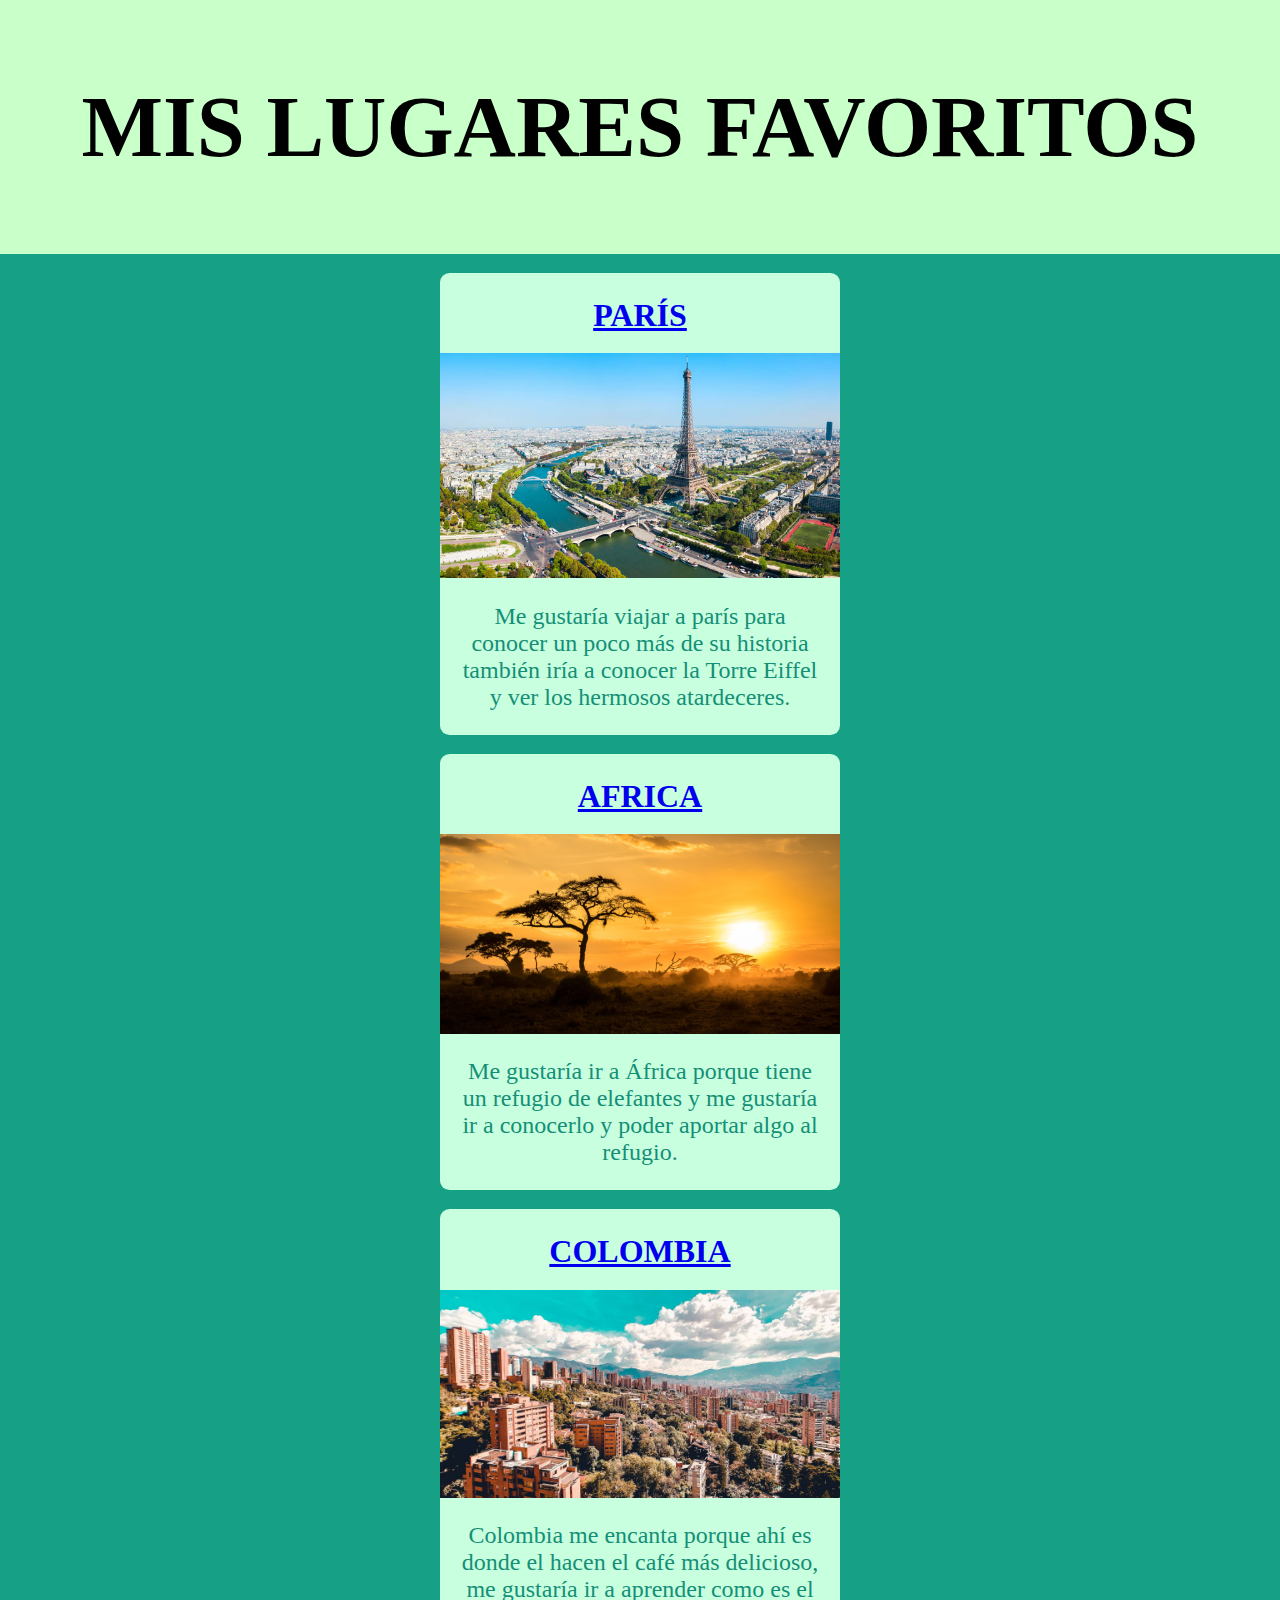
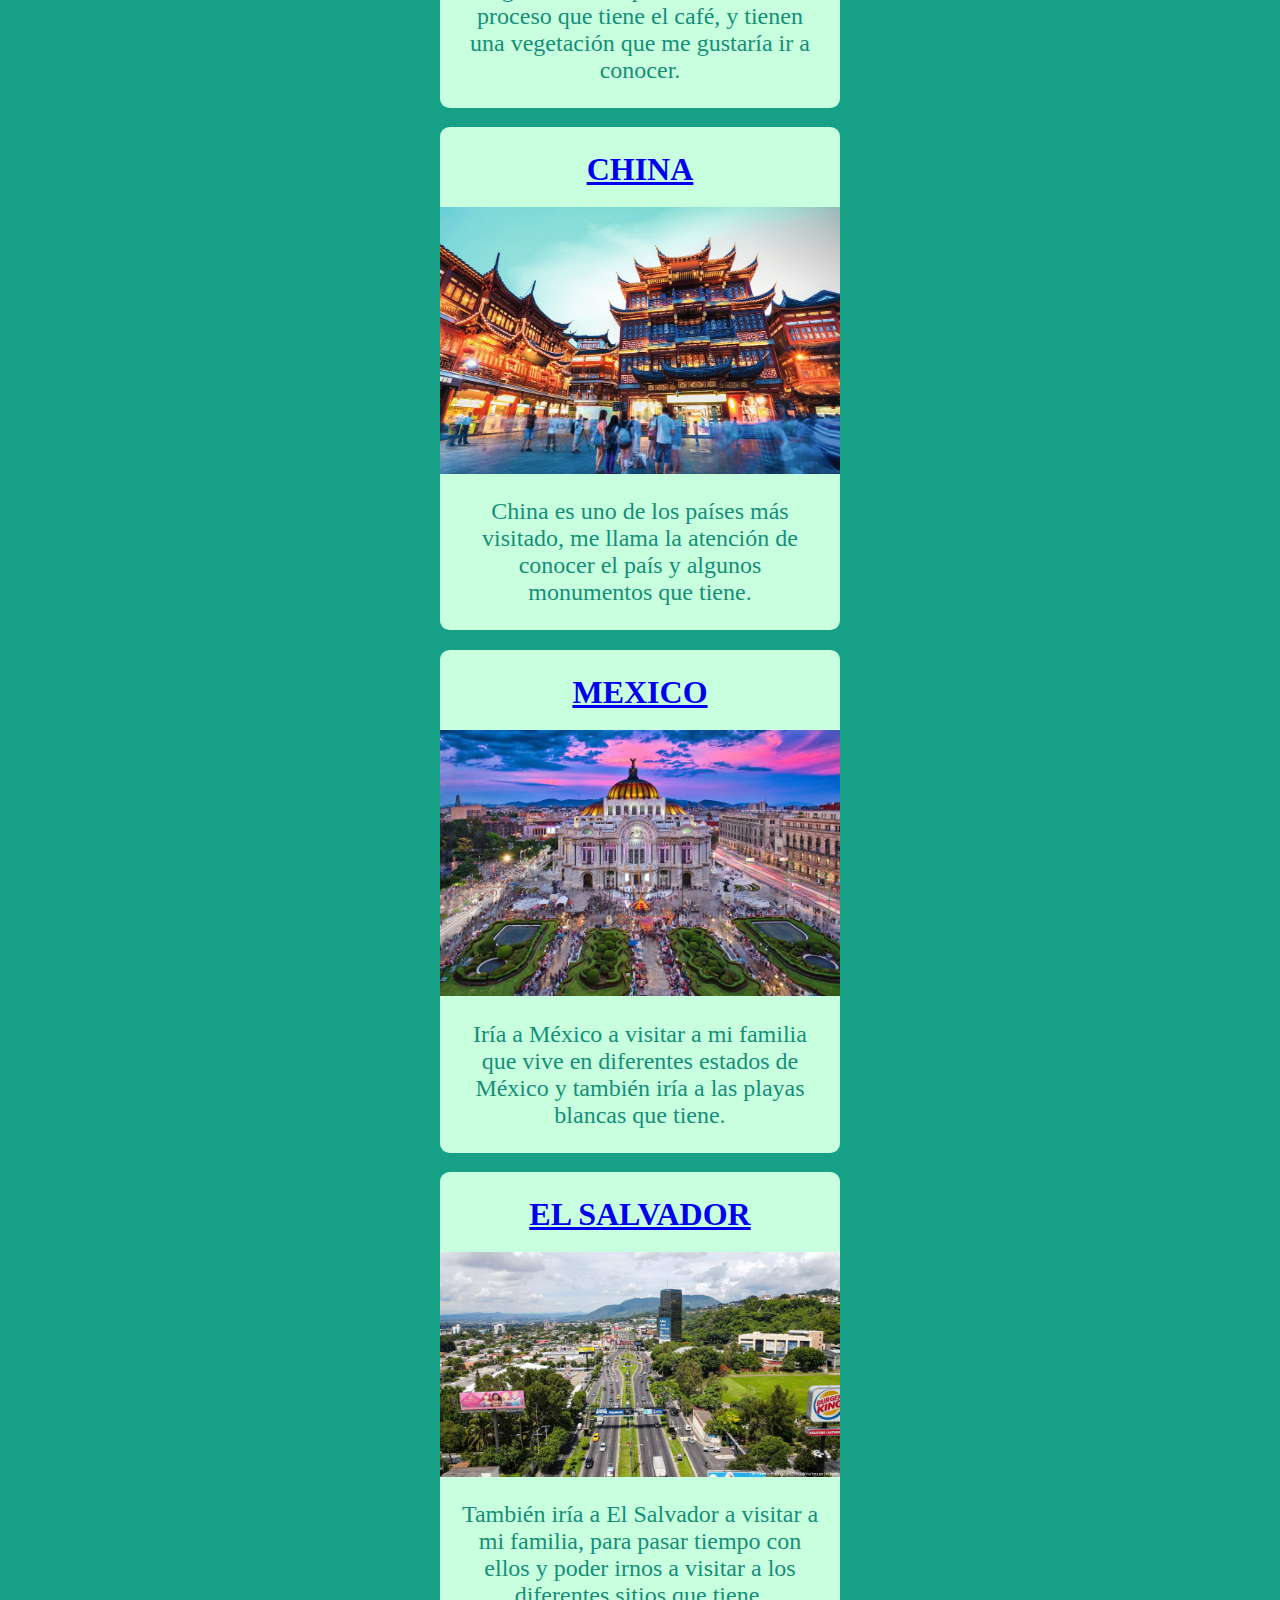
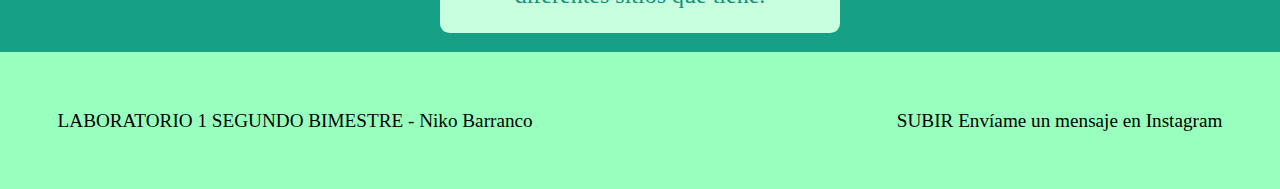
<file: index.html>
<!DOCTYPE html>
<html lang="es">
<head>
    <meta charset="UTF-8">
    <meta name="viewport" content="width=device-width, initial-scale=1.0">
    <title class="tituloblog">Parcial1</title>
    <link rel="icon" href="parcial1/imagenes/viajar.png">
    <link rel="stylesheet" href="formato.css">
</head>
<body>
    <header>
        <h1 id="inicio">MIS LUGARES FAVORITOS</h1>
    </header>
    <section class="contenido">
        <article>
            <h2><a href="paris.html">PARÍS</h2></a>
            <img src="imagenes/paris.jpg" width="400">
            <p>Me gustaría viajar a parís para conocer un poco más de su historia también iría a conocer la Torre Eiffel y ver los hermosos atardeceres.</p>
        </article>
        <article>
            <h2><a href="africa.html">AFRICA</a></h2>
            <img src="imagenes/africa.jpg" width="400">
            <p>Me gustaría ir a África porque tiene un refugio de elefantes y me gustaría ir a conocerlo y poder aportar algo al refugio.</p>
        </article>
        <article>
            <h2><a href="colombia.html">COLOMBIA</h2></a>
            <img src="imagenes/colombia.jpg" width="400">
            <p>Colombia me encanta porque ahí es donde el hacen el café más delicioso, me gustaría ir a aprender como es el proceso que tiene el café, y tienen una vegetación que me gustaría ir a conocer.</p>
        </article>
        <article>
            <h2><a href="china.html">CHINA</h2></a>
            <img src="imagenes/china.jpg" width="400">
            <p>China es uno de los países más visitado, me llama la atención de conocer el país y algunos monumentos que tiene.</p>
        </article>
        <article>
            <h2><a href="mexico.html">MEXICO</h2></a>
            <img src="imagenes/mexico.jpg" width="400">
            <p>Iría a México a visitar a mi familia que vive en diferentes estados de México y también iría a las playas blancas que tiene.</p>
        </article>
        <article>
            <h2><a href="el salvador.html">EL SALVADOR</h2></a>
            <img src="imagenes/el salvador.jpg" width="400">
            <p>También iría a El Salvador a visitar a mi familia, para pasar tiempo con ellos y poder irnos a visitar a los diferentes sitios que tiene.</p>
        </article>
    </section>

     <footer>
        <section>
            <a href="#inicio">SUBIR</a>
            <a href="https://msng.link/o/?niki21_b=ig">Envíame un mensaje en Instagram</a>
        </section>
    <p>LABORATORIO 1 SEGUNDO BIMESTRE - Niko Barranco</p>
    </footer>








</body>
</html>
</file>
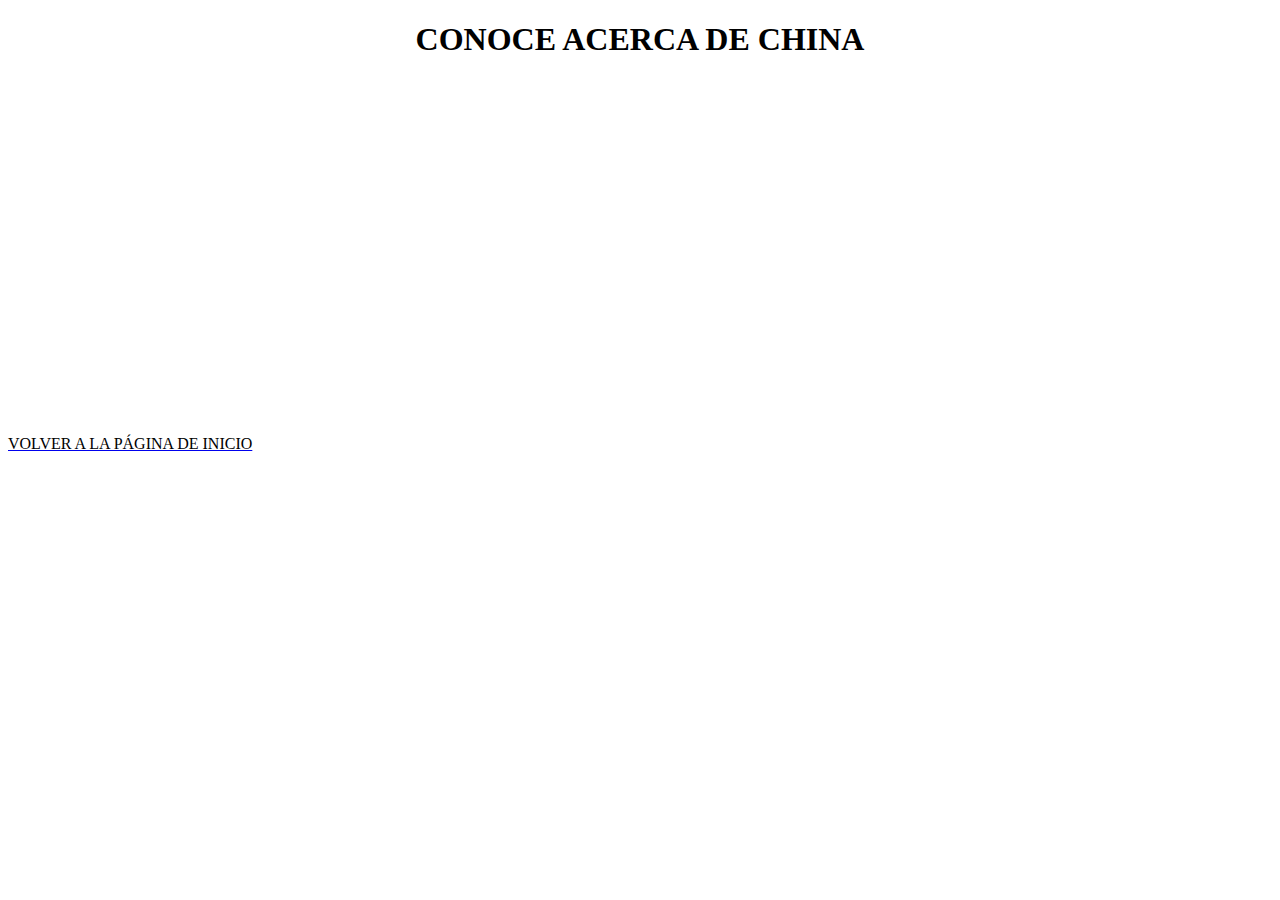
<file: china.html>
<!DOCTYPE html>
<html lang="es">
<head>
    <meta charset="UTF-8">

    <title>PARÍS</title>
</head>
<body background="https://cdn.britannica.com/89/179589-138-3EE27C94/Overview-Great-Wall-of-China.jpg?w=800&h=450&c=crop">
    <h1 align="center"><font color="pumpkin" face="CHICKEN Pie">CONOCE ACERCA DE CHINA</h1></font>
    <div style="text-align: center;">
        <iframe width="560" height="315" src="https://www.youtube.com/embed/K7LB2tzsZ14" title="YouTube video player" frameborder="0" allow="accelerometer; autoplay; clipboard-write; encrypted-media; gyroscope; picture-in-picture; web-share" allowfullscreen></iframe>
    </div>
    <br><br>
    <a href="index.html"><font color="pumpkin" face="CHICKEN Pie">
        VOLVER A LA PÁGINA DE INICIO</font></a>
</body>
</html>
</file>
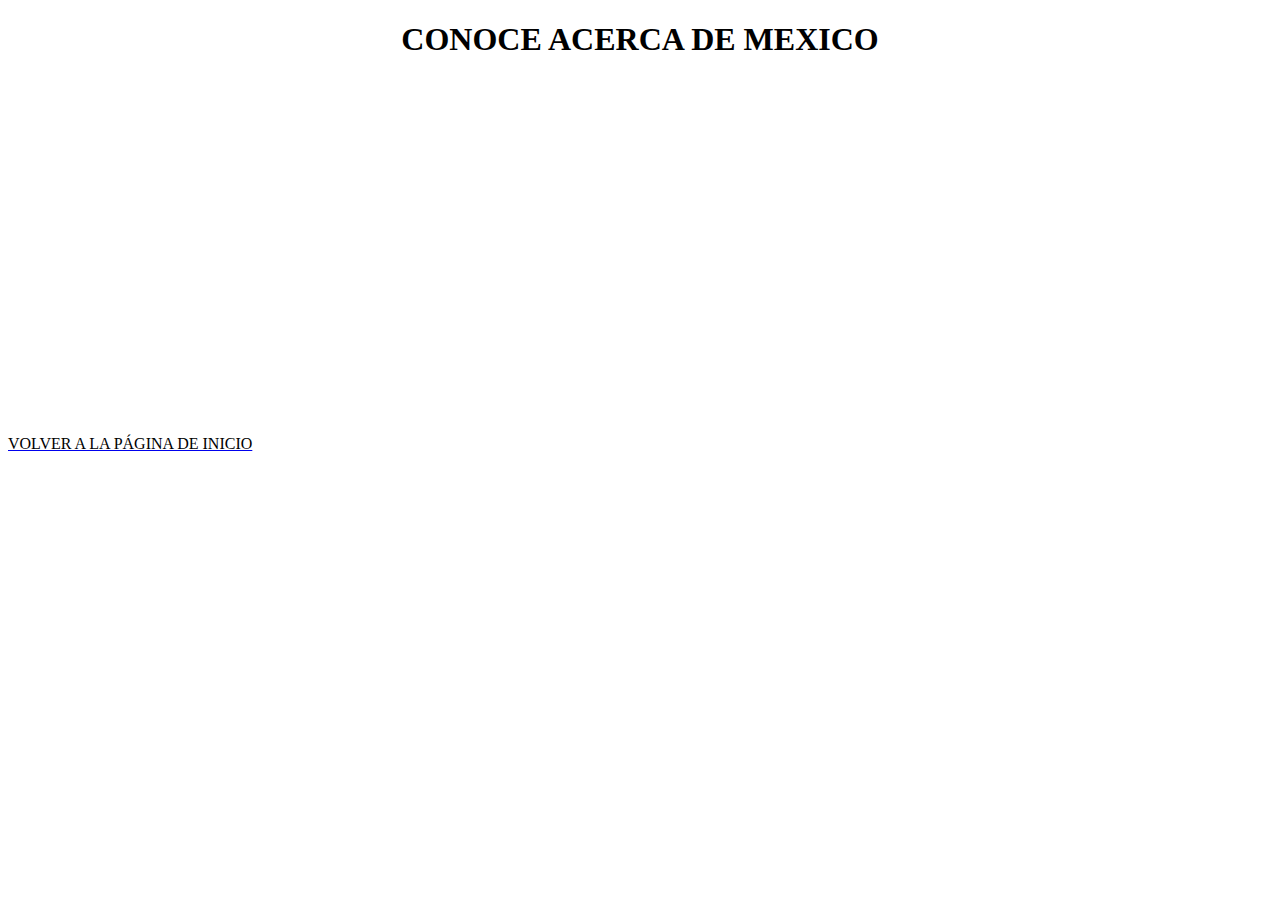
<file: mexico.html>
<!DOCTYPE html>
<html lang="es">
<head>
    <meta charset="UTF-8">

    <title>PARÍS</title>
</head>
<body background="https://img.freepik.com/vector-gratis/titulo-encabezado-composicion-horizontal-colorida-mexico-bandera-nacional-simbolos-tradicionales-culturales-letra-grande_1284-27545.jpg?w=2000">
    <h1 align="center"><font color="pumpkin" face="CHICKEN Pie">CONOCE ACERCA DE MEXICO</h1></font>
    <div style="text-align: center;">
        <iframe width="560" height="315" src="https://www.youtube.com/embed/W8YYleUqF7I" title="YouTube video player" frameborder="0" allow="accelerometer; autoplay; clipboard-write; encrypted-media; gyroscope; picture-in-picture; web-share" allowfullscreen></iframe>
    </div>
    <br><br>
    <a href="index.html"><font color="pumpkin" face="CHICKEN Pie">
        VOLVER A LA PÁGINA DE INICIO</font></a>
</body>
</html>
</file>
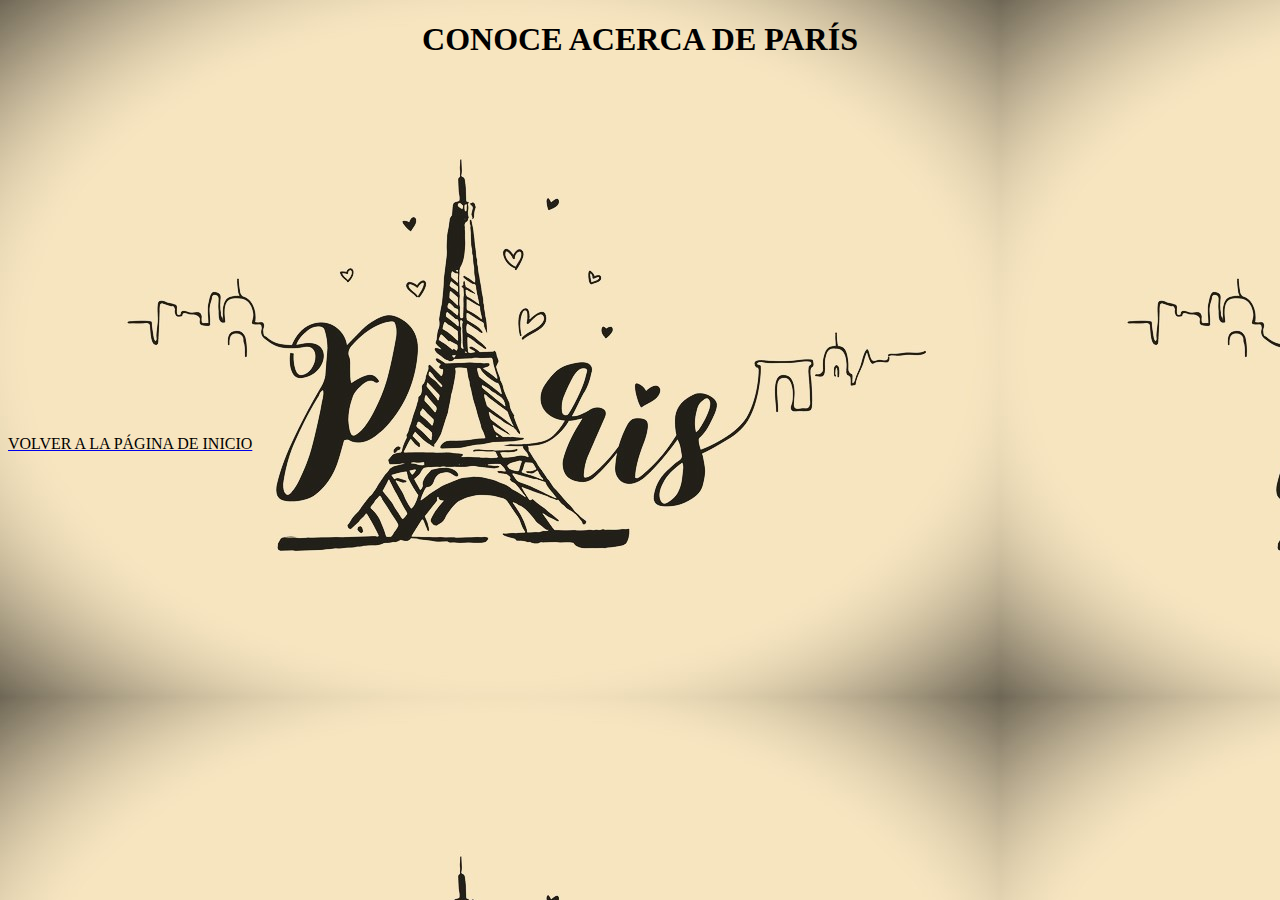
<file: paris.html>
<!DOCTYPE html>
<html lang="es">
<head>
    <meta charset="UTF-8">

    <title>PARÍS</title>
</head>
<body background="imagenes/paris 3.jpg">
    <h1 align="center"><font color="pumpkin" face="CHICKEN Pie">CONOCE ACERCA DE PARÍS</h1></font>
    <div style="text-align: center;">
        <iframe width="560" height="315" src="https://www.youtube.com/embed/1oPBPU8EIf4" title="YouTube video player" frameborder="0" allow="accelerometer; autoplay; clipboard-write; encrypted-media; gyroscope; picture-in-picture; web-share" allowfullscreen></iframe>
    </div>
    <br><br>
    <a href="index.html"><font color="pumpkin" face="CHICKEN Pie">
        VOLVER A LA PÁGINA DE INICIO</font></a>
</body>
</html>
</file>
<file: formato.css>
body{
    margin: 0;
    background-color: #16A085;

}

html{
    font-family: Midspicy;
    font-size: larger;
}

header{
    background-color: #C9FFC8  ;
    color: rgb(0, 0, 0);
    padding: 1rem ;
}

header h1{
    font-size: 4.5rem;
    text-align: center;
}

section article h2{
    font-family: Bungee Inline;
    font-size: xx-large;
    text-align: center;
    color: #239B56 ;
}
.contenido{
    width: 400px;
    margin: 0 auto;
}

section article p{
    font-family: Comic Sans MS;
    font-size: x-large;
    text-align: center;
    color: #148F77 ;
}

section article{
    transition: box-shadow 0.5s ease;
    background-color: #C8FFDF ;
    margin: 1rem 0;
    border-radius: 0.5rem;
    padding: 0.25rem 0;
    cursor: pointer;
    
}

section article h2, section article p{
    margin: 1rem;
}

section article:hover{
    box-shadow: 0 0.1rem 0.4rem rgb(83, 252, 78);
}
footer{
    background-color: #98ffbf;
    padding: 3rem;
    color: rgb(5, 3, 1);
}

footer section{
    float: right;
}

footer p{
    margin: 0;
    font-family:Comic Sans MS ;
}

footer a{
    transition: color 0.5 ease;
    color: black;
    text-decoration: none ;
    cursor: pointer;
    font-family: Comic Sans MS;
}

footer a:hover{
    color: blue;
}
</file>
